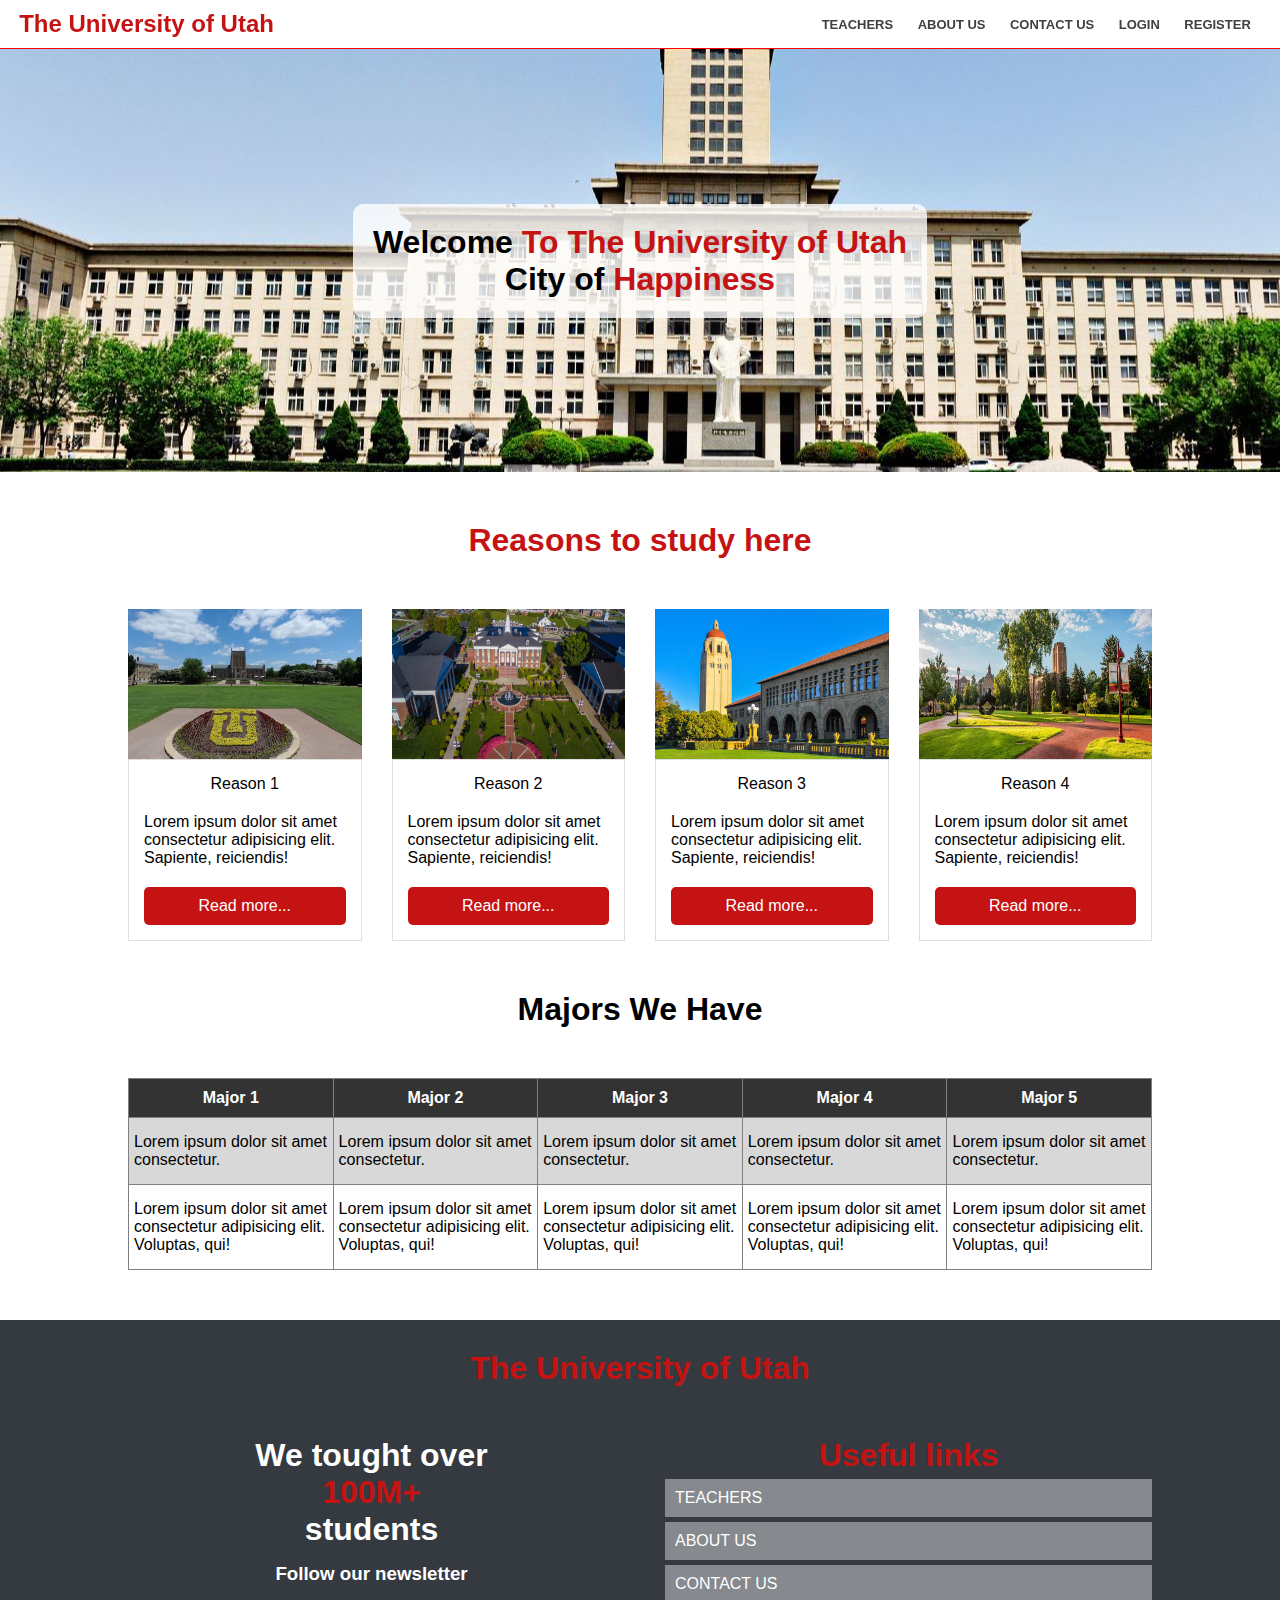
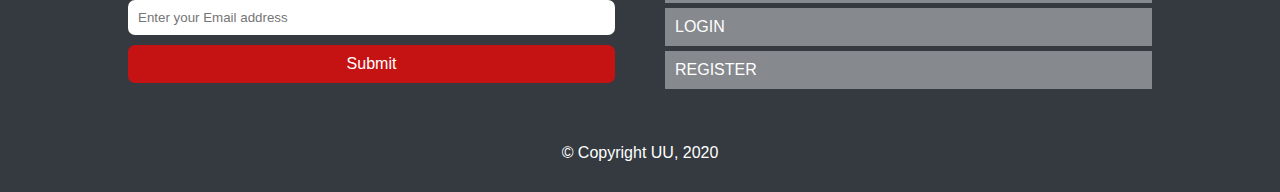
<file: index.html>
<!DOCTYPE html>
<html lang="en">
  <head>
    <meta charset="UTF-8" />
    <meta http-equiv="X-UA-Compatible" content="IE=edge" />
    <meta name="viewport" content="width=device-width, initial-scale=1.0" />
    <title>Document</title>
    <link rel="stylesheet" href="./assets/css/style.css" />
  </head>
  <body>
    <nav>
      <div class="nav_container">
        <div class="nav_inside">
          <a href="#" class="logo">
            <h2><span>The University of Utah</span></h2>
          </a>
          <ul class="nav_list">
            <li><a href="./teachers.html">TEACHERS</a></li>
            <li><a href="./about.html">ABOUT US</a></li>
            <li><a href="./contact.html">CONTACT US</a></li>
            <li><a href="./login.html">LOGIN</a></li>
            <li><a href="./register.html">REGISTER</a></li>
          </ul>
          <div class="burger_menu">
            <span class="line-1"></span>
            <span class="line-2"></span>
            <span class="line-3"></span>
          </div>
        </div>
        <ul class="nav_list_burger">
          <li><a href="./teachers.html">TEACHERS</a></li>
          <li><a href="./about.html">ABOUT US</a></li>
          <li><a href="./contact.html">CONTACT US</a></li>
          <li><a href="./login.html">LOGIN</a></li>
          <li><a href="./register.html">REGISTER</a></li>
        </ul>
      </div>
    </nav>
    <div class="showcase">
      <h1>
        Welcome <span> To The University of Utah <br /></span> City of
        <span>Happiness</span>
      </h1>
    </div>
    <div class="reasons">
      <div class="container">
        <h1 class="center my50">
          <span>Reasons to study here</span>
        </h1>
        <div class="reason_inside">
          <div class="card_1">
            <img src="./assets/img/card-1.jpg" alt="" />
            <div>
              <p class="reason_title center">Reason 1</p>
              <p class="card-text">
                Lorem ipsum dolor sit amet consectetur adipisicing elit.
                Sapiente, reiciendis!
              </p>
              <a href="#" class="button">Read more...</a>
            </div>
          </div>
          <div class="card_2">
            <img src="./assets/img/card-2.jpg" alt="" />
            <div>
              <p class="reason_title center">Reason 2</p>
              <p class="card-text">
                Lorem ipsum dolor sit amet consectetur adipisicing elit.
                Sapiente, reiciendis!
              </p>
              <a href="#" class="button">Read more...</a>
            </div>
          </div>
          <div class="card_3">
            <img src="./assets/img/card-3.jpg" alt="" />
            <div>
              <p class="reason_title center">Reason 3</p>
              <p class="card-text">
                Lorem ipsum dolor sit amet consectetur adipisicing elit.
                Sapiente, reiciendis!
              </p>
              <a href="#" class="button">Read more...</a>
            </div>
          </div>
          <div class="card_4">
            <img src="./assets/img/card-4.jpg" alt="" />
            <div>
              <p class="reason_title center">Reason 4</p>
              <p class="card-text">
                Lorem ipsum dolor sit amet consectetur adipisicing elit.
                Sapiente, reiciendis!
              </p>
              <a href="#" class="button">Read more...</a>
            </div>
          </div>
        </div>
      </div>
    </div>
    <div class="majors">
      <div class="container">
        <h1 class="title center">Majors We Have</h1>
        <table border="1px solid #000">
          <thead>
            <tr class="black">
              <th class="th-1">Major 1</th>
              <th class="th-2">Major 2</th>
              <th class="th-3">Major 3</th>
              <th class="th-4">Major 4</th>
              <th class="th-5">Major 5</th>
            </tr>
          </thead>
          <tbody>
            <tr class="bolder">
              <td class="th-1">Lorem ipsum dolor sit amet consectetur.</td>
              <td class="th-2">Lorem ipsum dolor sit amet consectetur.</td>
              <td class="th-3">Lorem ipsum dolor sit amet consectetur.</td>
              <td class="th-4">Lorem ipsum dolor sit amet consectetur.</td>
              <td class="th-5">Lorem ipsum dolor sit amet consectetur.</td>
            </tr>
            <tr>
              <td class="th-1">
                Lorem ipsum dolor sit amet consectetur adipisicing elit.
                Voluptas, qui!
              </td>
              <td class="th-2">
                Lorem ipsum dolor sit amet consectetur adipisicing elit.
                Voluptas, qui!
              </td>
              <td class="th-3">
                Lorem ipsum dolor sit amet consectetur adipisicing elit.
                Voluptas, qui!
              </td>
              <td class="th-4">
                Lorem ipsum dolor sit amet consectetur adipisicing elit.
                Voluptas, qui!
              </td>
              <td class="th-5">
                Lorem ipsum dolor sit amet consectetur adipisicing elit.
                Voluptas, qui!
              </td>
            </tr>
          </tbody>
        </table>
      </div>
    </div>
    <div class="about">
      <div class="container">
        <h1 class="title center"><span>The University of Utah</span></h1>
        <div class="about_inside">
          <div class="subscribe">
            <h1>
              We tought over <br />
              <span>100M+</span>
              <br />
              students
            </h1>
            <h3>Follow our newsletter</h3>
            <form action="#">
              <input type="text" placeholder="Enter your Email address" />
              <a href="#" class="center">Submit</a>
            </form>
          </div>
          <ul class="useful_links">
            <h1 class="center"><span>Useful links</span></h1>
            <li><a href="./teachers.html">TEACHERS</a></li>
            <li><a href="./about.html">ABOUT US</a></li>
            <li><a href="./contact.html">CONTACT US</a></li>
            <li><a href="./login.html">LOGIN</a></li>
            <li><a href="./register.html">REGISTER</a></li>
          </ul>
        </div>
        <p class="center">© Copyright UU, 2020</p>
      </div>
    </div>
    <script src="./assets/js/script.js"></script>
  </body>
</html>
</file>
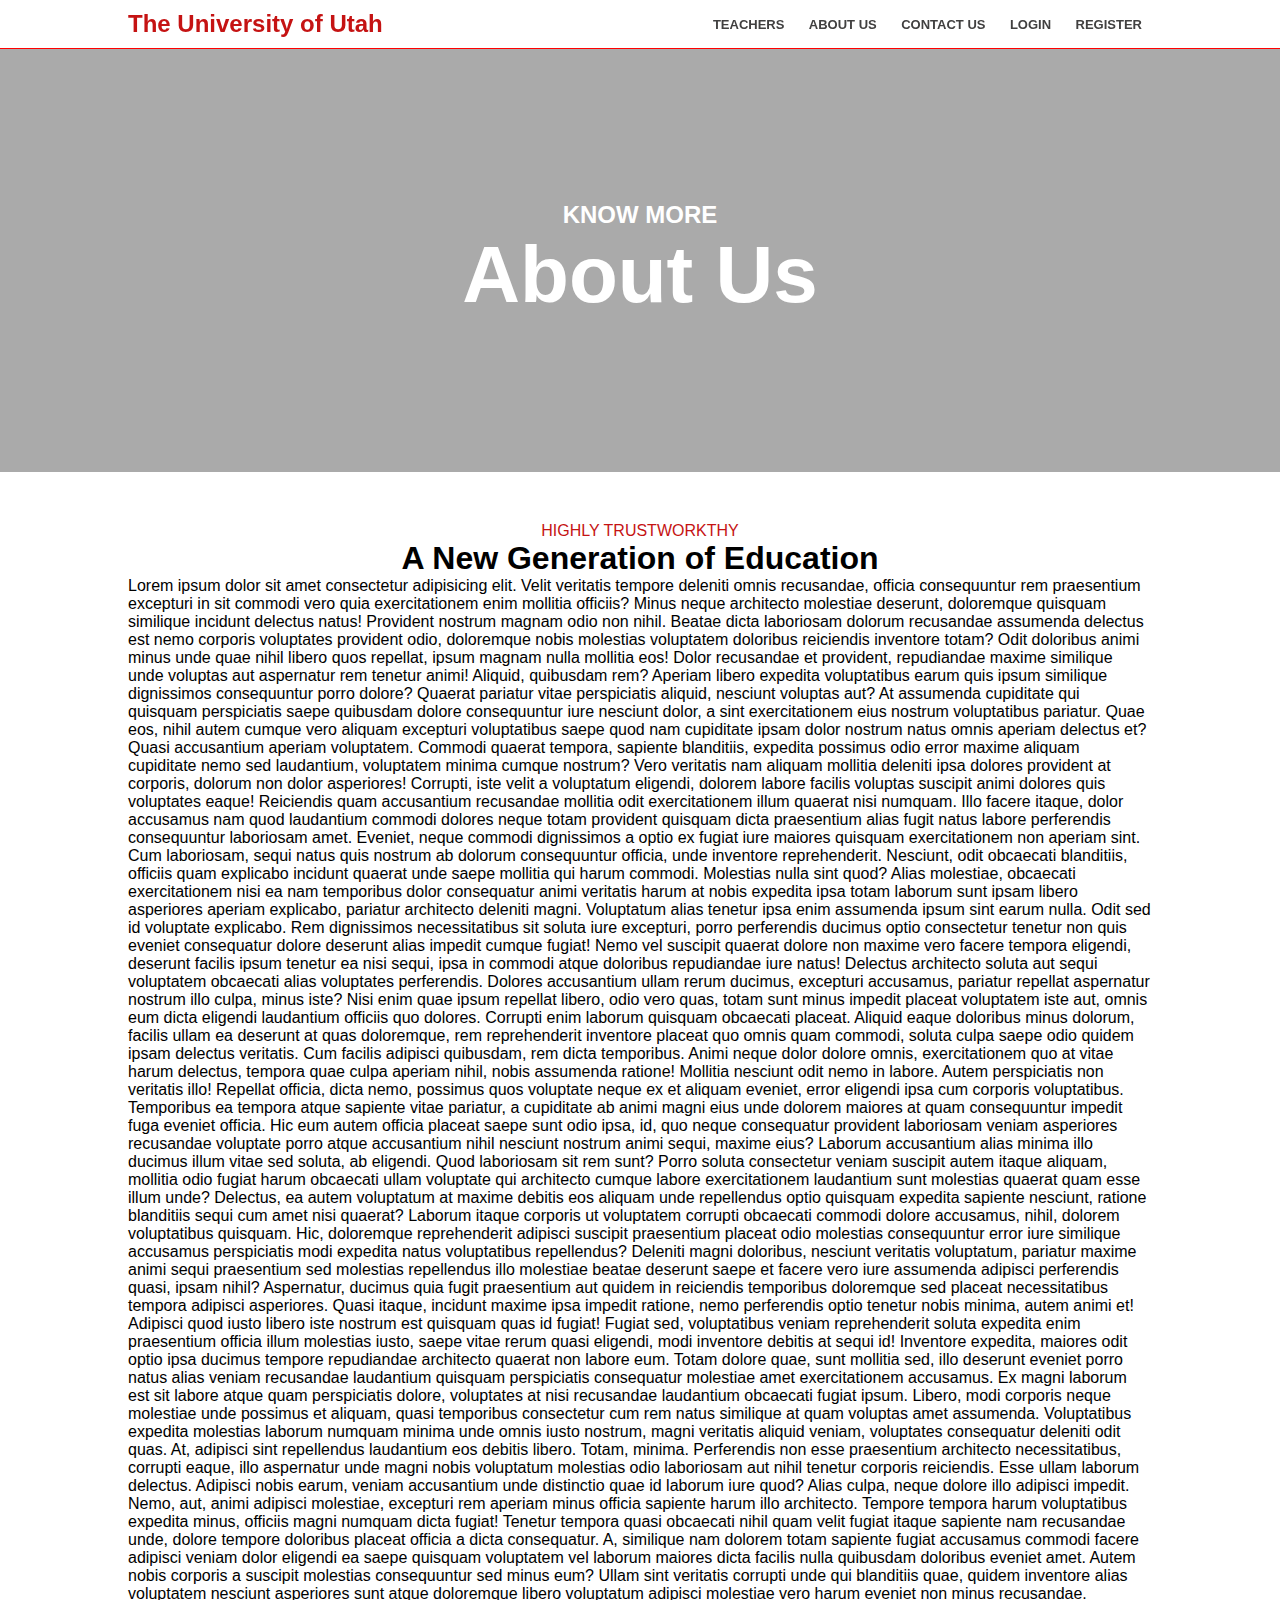
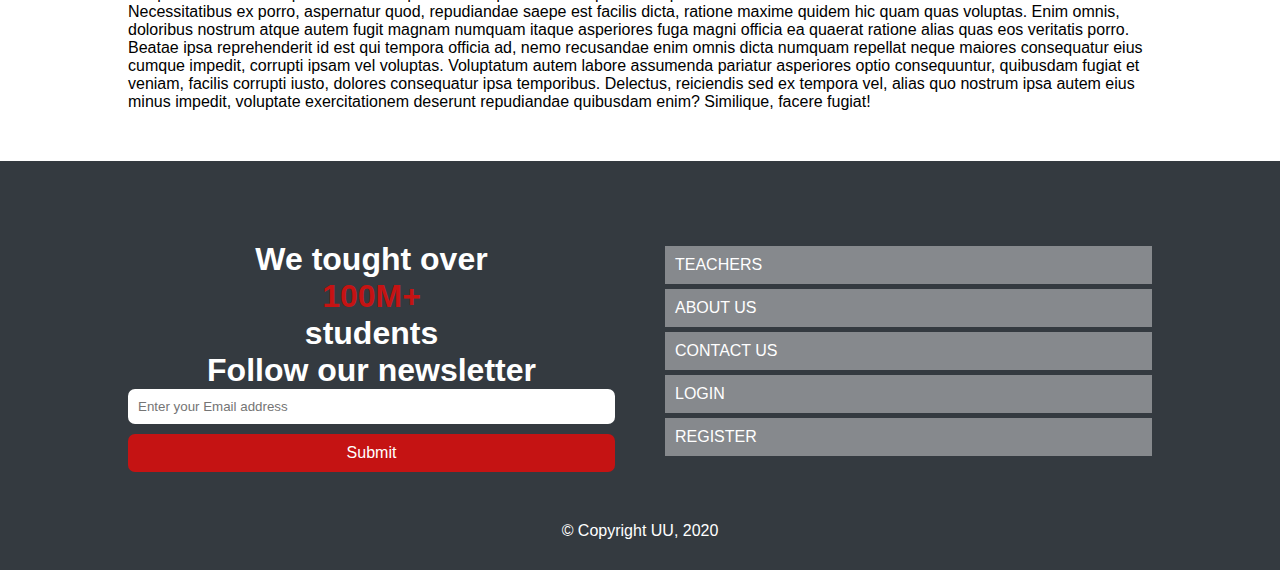
<file: about.html>
<!DOCTYPE html>
<html lang="en">
  <head>
    <meta charset="UTF-8" />
    <meta http-equiv="X-UA-Compatible" content="IE=edge" />
    <meta name="viewport" content="width=device-width, initial-scale=1.0" />
    <title>Document</title>
    <link rel="stylesheet" href="./assets/css/style.css" />
  </head>
  <body>
    <nav>
      <div class="container">
        <div class="nav_inside">
          <a href="./index.html" class="logo">
            <h2><span>The University of Utah</span></h2>
          </a>
          <ul class="nav_list">
            <li><a href="./teachers.html">TEACHERS</a></li>
            <li><a href="./about.html">ABOUT US</a></li>
            <li><a href="./contact.html">CONTACT US</a></li>
            <li><a href="./login.html">LOGIN</a></li>
            <li><a href="./register.html">REGISTER</a></li>
          </ul>
          <div class="burger_menu">
            <span class="line-1"></span>
            <span class="line-2"></span>
            <span class="line-3"></span>
          </div>
        </div>
        <ul class="nav_list_burger">
          <li><a href="./teachers.html">TEACHERS</a></li>
          <li><a href="./about.html">ABOUT US</a></li>
          <li><a href="./contact.html">CONTACT US</a></li>
          <li><a href="./login.html">LOGIN</a></li>
          <li><a href="./register.html">REGISTER</a></li>
        </ul>
      </div>
    </nav>
    <div class="about_showcase">
      <h2>KNOW MORE</h2>
      <h1>About Us</h1>
    </div>
    <div class="about_text">
      <div class="container">
        <div class="about_text_inside">
          <p class="center">
            <span>HIGHLY TRUSTWORKTHY</span>
          </p>
          <h1 class="center">A New Generation of Education</h1>
          <p>
            Lorem ipsum dolor sit amet consectetur adipisicing elit. Velit
            veritatis tempore deleniti omnis recusandae, officia consequuntur
            rem praesentium excepturi in sit commodi vero quia exercitationem
            enim mollitia officiis? Minus neque architecto molestiae deserunt,
            doloremque quisquam similique incidunt delectus natus! Provident
            nostrum magnam odio non nihil. Beatae dicta laboriosam dolorum
            recusandae assumenda delectus est nemo corporis voluptates provident
            odio, doloremque nobis molestias voluptatem doloribus reiciendis
            inventore totam? Odit doloribus animi minus unde quae nihil libero
            quos repellat, ipsum magnam nulla mollitia eos! Dolor recusandae et
            provident, repudiandae maxime similique unde voluptas aut aspernatur
            rem tenetur animi! Aliquid, quibusdam rem? Aperiam libero expedita
            voluptatibus earum quis ipsum similique dignissimos consequuntur
            porro dolore? Quaerat pariatur vitae perspiciatis aliquid, nesciunt
            voluptas aut? At assumenda cupiditate qui quisquam perspiciatis
            saepe quibusdam dolore consequuntur iure nesciunt dolor, a sint
            exercitationem eius nostrum voluptatibus pariatur. Quae eos, nihil
            autem cumque vero aliquam excepturi voluptatibus saepe quod nam
            cupiditate ipsam dolor nostrum natus omnis aperiam delectus et?
            Quasi accusantium aperiam voluptatem. Commodi quaerat tempora,
            sapiente blanditiis, expedita possimus odio error maxime aliquam
            cupiditate nemo sed laudantium, voluptatem minima cumque nostrum?
            Vero veritatis nam aliquam mollitia deleniti ipsa dolores provident
            at corporis, dolorum non dolor asperiores! Corrupti, iste velit a
            voluptatum eligendi, dolorem labore facilis voluptas suscipit animi
            dolores quis voluptates eaque! Reiciendis quam accusantium
            recusandae mollitia odit exercitationem illum quaerat nisi numquam.
            Illo facere itaque, dolor accusamus nam quod laudantium commodi
            dolores neque totam provident quisquam dicta praesentium alias fugit
            natus labore perferendis consequuntur laboriosam amet. Eveniet,
            neque commodi dignissimos a optio ex fugiat iure maiores quisquam
            exercitationem non aperiam sint. Cum laboriosam, sequi natus quis
            nostrum ab dolorum consequuntur officia, unde inventore
            reprehenderit. Nesciunt, odit obcaecati blanditiis, officiis quam
            explicabo incidunt quaerat unde saepe mollitia qui harum commodi.
            Molestias nulla sint quod? Alias molestiae, obcaecati exercitationem
            nisi ea nam temporibus dolor consequatur animi veritatis harum at
            nobis expedita ipsa totam laborum sunt ipsam libero asperiores
            aperiam explicabo, pariatur architecto deleniti magni. Voluptatum
            alias tenetur ipsa enim assumenda ipsum sint earum nulla. Odit sed
            id voluptate explicabo. Rem dignissimos necessitatibus sit soluta
            iure excepturi, porro perferendis ducimus optio consectetur tenetur
            non quis eveniet consequatur dolore deserunt alias impedit cumque
            fugiat! Nemo vel suscipit quaerat dolore non maxime vero facere
            tempora eligendi, deserunt facilis ipsum tenetur ea nisi sequi, ipsa
            in commodi atque doloribus repudiandae iure natus! Delectus
            architecto soluta aut sequi voluptatem obcaecati alias voluptates
            perferendis. Dolores accusantium ullam rerum ducimus, excepturi
            accusamus, pariatur repellat aspernatur nostrum illo culpa, minus
            iste? Nisi enim quae ipsum repellat libero, odio vero quas, totam
            sunt minus impedit placeat voluptatem iste aut, omnis eum dicta
            eligendi laudantium officiis quo dolores. Corrupti enim laborum
            quisquam obcaecati placeat. Aliquid eaque doloribus minus dolorum,
            facilis ullam ea deserunt at quas doloremque, rem reprehenderit
            inventore placeat quo omnis quam commodi, soluta culpa saepe odio
            quidem ipsam delectus veritatis. Cum facilis adipisci quibusdam, rem
            dicta temporibus. Animi neque dolor dolore omnis, exercitationem quo
            at vitae harum delectus, tempora quae culpa aperiam nihil, nobis
            assumenda ratione! Mollitia nesciunt odit nemo in labore. Autem
            perspiciatis non veritatis illo! Repellat officia, dicta nemo,
            possimus quos voluptate neque ex et aliquam eveniet, error eligendi
            ipsa cum corporis voluptatibus. Temporibus ea tempora atque sapiente
            vitae pariatur, a cupiditate ab animi magni eius unde dolorem
            maiores at quam consequuntur impedit fuga eveniet officia. Hic eum
            autem officia placeat saepe sunt odio ipsa, id, quo neque
            consequatur provident laboriosam veniam asperiores recusandae
            voluptate porro atque accusantium nihil nesciunt nostrum animi
            sequi, maxime eius? Laborum accusantium alias minima illo ducimus
            illum vitae sed soluta, ab eligendi. Quod laboriosam sit rem sunt?
            Porro soluta consectetur veniam suscipit autem itaque aliquam,
            mollitia odio fugiat harum obcaecati ullam voluptate qui architecto
            cumque labore exercitationem laudantium sunt molestias quaerat quam
            esse illum unde? Delectus, ea autem voluptatum at maxime debitis eos
            aliquam unde repellendus optio quisquam expedita sapiente nesciunt,
            ratione blanditiis sequi cum amet nisi quaerat? Laborum itaque
            corporis ut voluptatem corrupti obcaecati commodi dolore accusamus,
            nihil, dolorem voluptatibus quisquam. Hic, doloremque reprehenderit
            adipisci suscipit praesentium placeat odio molestias consequuntur
            error iure similique accusamus perspiciatis modi expedita natus
            voluptatibus repellendus? Deleniti magni doloribus, nesciunt
            veritatis voluptatum, pariatur maxime animi sequi praesentium sed
            molestias repellendus illo molestiae beatae deserunt saepe et facere
            vero iure assumenda adipisci perferendis quasi, ipsam nihil?
            Aspernatur, ducimus quia fugit praesentium aut quidem in reiciendis
            temporibus doloremque sed placeat necessitatibus tempora adipisci
            asperiores. Quasi itaque, incidunt maxime ipsa impedit ratione, nemo
            perferendis optio tenetur nobis minima, autem animi et! Adipisci
            quod iusto libero iste nostrum est quisquam quas id fugiat! Fugiat
            sed, voluptatibus veniam reprehenderit soluta expedita enim
            praesentium officia illum molestias iusto, saepe vitae rerum quasi
            eligendi, modi inventore debitis at sequi id! Inventore expedita,
            maiores odit optio ipsa ducimus tempore repudiandae architecto
            quaerat non labore eum. Totam dolore quae, sunt mollitia sed, illo
            deserunt eveniet porro natus alias veniam recusandae laudantium
            quisquam perspiciatis consequatur molestiae amet exercitationem
            accusamus. Ex magni laborum est sit labore atque quam perspiciatis
            dolore, voluptates at nisi recusandae laudantium obcaecati fugiat
            ipsum. Libero, modi corporis neque molestiae unde possimus et
            aliquam, quasi temporibus consectetur cum rem natus similique at
            quam voluptas amet assumenda. Voluptatibus expedita molestias
            laborum numquam minima unde omnis iusto nostrum, magni veritatis
            aliquid veniam, voluptates consequatur deleniti odit quas. At,
            adipisci sint repellendus laudantium eos debitis libero. Totam,
            minima. Perferendis non esse praesentium architecto necessitatibus,
            corrupti eaque, illo aspernatur unde magni nobis voluptatum
            molestias odio laboriosam aut nihil tenetur corporis reiciendis.
            Esse ullam laborum delectus. Adipisci nobis earum, veniam
            accusantium unde distinctio quae id laborum iure quod? Alias culpa,
            neque dolore illo adipisci impedit. Nemo, aut, animi adipisci
            molestiae, excepturi rem aperiam minus officia sapiente harum illo
            architecto. Tempore tempora harum voluptatibus expedita minus,
            officiis magni numquam dicta fugiat! Tenetur tempora quasi obcaecati
            nihil quam velit fugiat itaque sapiente nam recusandae unde, dolore
            tempore doloribus placeat officia a dicta consequatur. A, similique
            nam dolorem totam sapiente fugiat accusamus commodi facere adipisci
            veniam dolor eligendi ea saepe quisquam voluptatem vel laborum
            maiores dicta facilis nulla quibusdam doloribus eveniet amet. Autem
            nobis corporis a suscipit molestias consequuntur sed minus eum?
            Ullam sint veritatis corrupti unde qui blanditiis quae, quidem
            inventore alias voluptatem nesciunt asperiores sunt atque doloremque
            libero voluptatum adipisci molestiae vero harum eveniet non minus
            recusandae. Necessitatibus ex porro, aspernatur quod, repudiandae
            saepe est facilis dicta, ratione maxime quidem hic quam quas
            voluptas. Enim omnis, doloribus nostrum atque autem fugit magnam
            numquam itaque asperiores fuga magni officia ea quaerat ratione
            alias quas eos veritatis porro. Beatae ipsa reprehenderit id est qui
            tempora officia ad, nemo recusandae enim omnis dicta numquam
            repellat neque maiores consequatur eius cumque impedit, corrupti
            ipsam vel voluptas. Voluptatum autem labore assumenda pariatur
            asperiores optio consequuntur, quibusdam fugiat et veniam, facilis
            corrupti iusto, dolores consequatur ipsa temporibus. Delectus,
            reiciendis sed ex tempora vel, alias quo nostrum ipsa autem eius
            minus impedit, voluptate exercitationem deserunt repudiandae
            quibusdam enim? Similique, facere fugiat!
          </p>
        </div>
      </div>
    </div>
    <div class="about">
      <div class="container">
        <h1 class="title center"></h1>
        <div class="about_inside">
          <div class="subscribe">
            <h1>
              We tought over <br />
              <span>100M+</span>
              <br />
              students
            </h1>
            <h1>Follow our newsletter</h1>
            <form action="#">
              <input type="text" placeholder="Enter your Email address" />
              <a href="#" class="center">Submit</a>
            </form>
          </div>
          <ul class="useful_links">
            <li><a href="./teachers.html">TEACHERS</a></li>
            <li><a href="./about.html">ABOUT US</a></li>
            <li><a href="./contact.html">CONTACT US</a></li>
            <li><a href="./login.html">LOGIN</a></li>
            <li><a href="./register.html">REGISTER</a></li>
          </ul>
        </div>
        <p class="center">© Copyright UU, 2020</p>
      </div>
    </div>
    <script src="./assets/js/script.js"></script>

  </body>
</html>
</file>
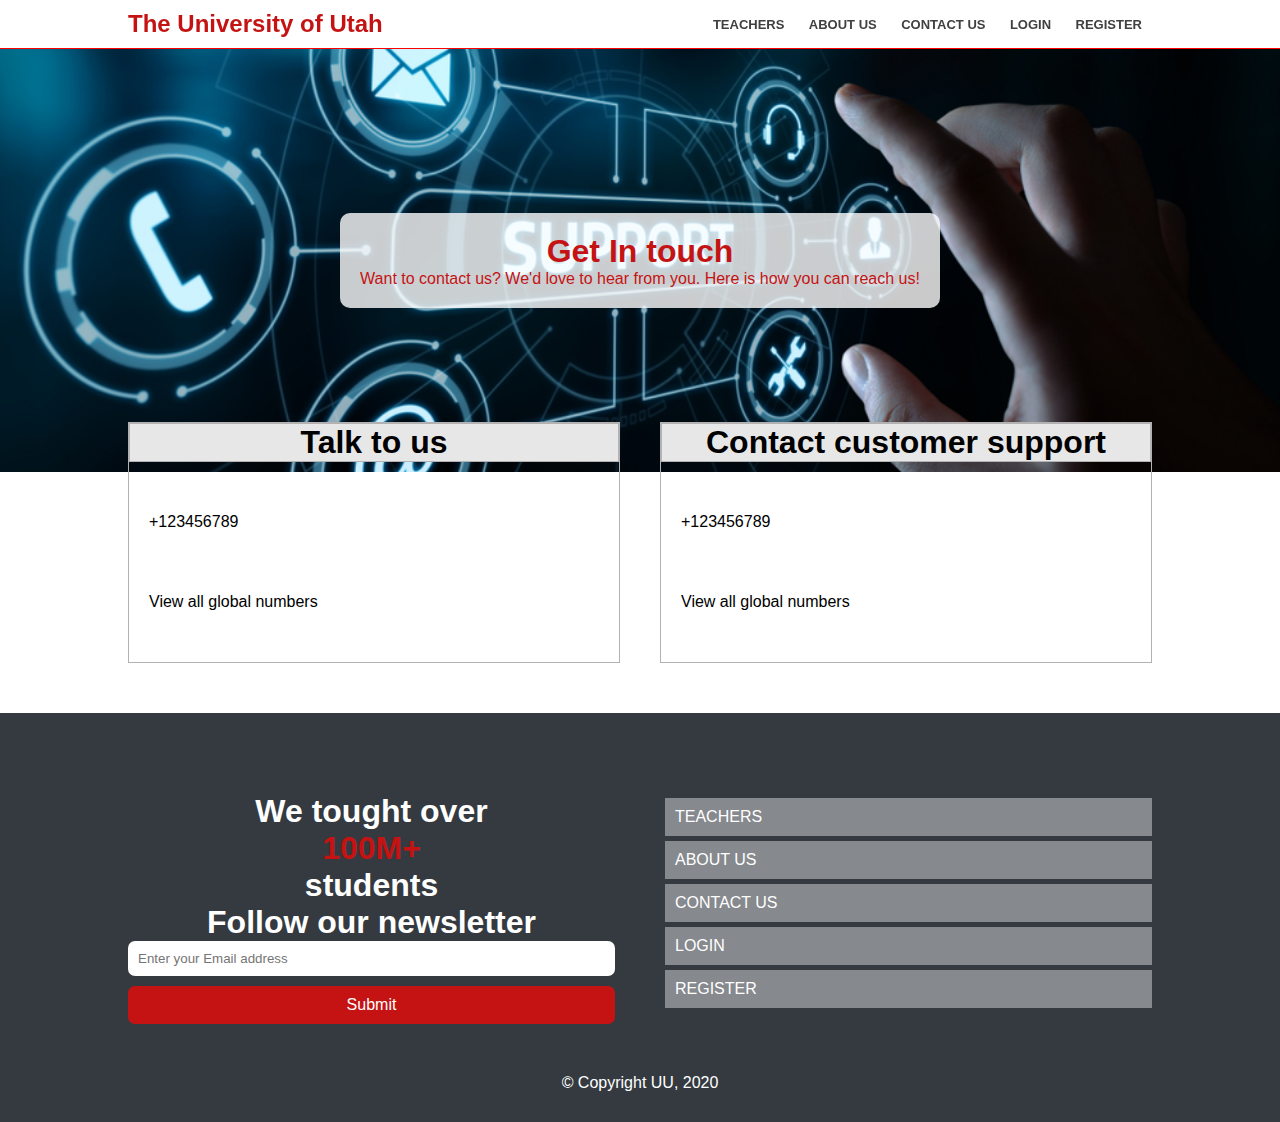
<file: contact.html>
<!DOCTYPE html>
<html lang="en">
  <head>
    <meta charset="UTF-8" />
    <meta http-equiv="X-UA-Compatible" content="IE=edge" />
    <meta name="viewport" content="width=device-width, initial-scale=1.0" />
    <title>Document</title>
    <link
      rel="stylesheet"
      href="https://cdnjs.cloudflare.com/ajax/libs/font-awesome/5.15.3/css/all.min.css"
      integrity="sha512-iBBXm8fW90+nuLcSKlbmrPcLa0OT92xO1BIsZ+ywDWZCvqsWgccV3gFoRBv0z+8dLJgyAHIhR35VZc2oM/gI1w=="
      crossorigin="anonymous"
      referrerpolicy="no-referrer"
    />
    <link rel="stylesheet" href="./assets/css/style.css" />
  </head>
  <body>
    <nav>
      <div class="container">
        <div class="nav_inside">
          <a href="./index.html" class="logo">
            <h2><span>The University of Utah</span></h2>
          </a>
          <ul class="nav_list">
            <li><a href="./teachers.html">TEACHERS</a></li>
            <li><a href="./about.html">ABOUT US</a></li>
            <li><a href="./contact.html">CONTACT US</a></li>
            <li><a href="./login.html">LOGIN</a></li>
            <li><a href="./register.html">REGISTER</a></li>
          </ul>
          <div class="burger_menu">
            <span class="line-1"></span>
            <span class="line-2"></span>
            <span class="line-3"></span>
          </div>
        </div>
        <ul class="nav_list_burger">
          <li><a href="./teachers.html">TEACHERS</a></li>
          <li><a href="./about.html">ABOUT US</a></li>
          <li><a href="./contact.html">CONTACT US</a></li>
          <li><a href="./login.html">LOGIN</a></li>
          <li><a href="./register.html">REGISTER</a></li>
        </ul>
      </div>
    </nav>
    <div class="contact_showcase">
      <div>
        <h1>
          <span>Get In touch</span>
        </h1>
        <p>
          <span
            >Want to contact us? We'd love to hear from you. Here is how you can
            reach us!</span
          >
        </p>
      </div>
    </div>
    <div class="contact_cards">
      <div class="contact_container">
        <div class="cards_inside">
          <div class="card">
            <div class="card_header">
              <div class="center"><i class="fas fa-phone center"></i></div>
              <h1 class="center">Talk to us</h1>
            </div>
            <div class="card_body">
              <a href="tel:+123456789">+123456789</a>
              <p>View all global numbers</p>
            </div>
          </div>
          <div class="card">
            <div class="card_header">
              <div class="center">
                <i class="fab fa-facebook-messenger"></i>
              </div>
              <h1 class="center">Contact customer support</h1>
            </div>
            <div class="card_body">
              <a href="tel:+123456789">+123456789</a>
              <p>View all global numbers</p>
            </div>
          </div>
        </div>
      </div>
    </div>
    <div class="about">
      <div class="container">
        <h1 class="title center"></h1>
        <div class="about_inside">
          <div class="subscribe">
            <h1>
              We tought over <br />
              <span>100M+</span>
              <br />
              students
            </h1>
            <h1>Follow our newsletter</h1>
            <form action="#">
              <input type="text" placeholder="Enter your Email address" />
              <a href="#" class="center">Submit</a>
            </form>
          </div>
          <ul class="useful_links">
            <li><a href="./teachers.html">TEACHERS</a></li>
            <li><a href="./about.html">ABOUT US</a></li>
            <li><a href="./contact.html">CONTACT US</a></li>
            <li><a href="./login.html">LOGIN</a></li>
            <li><a href="./register.html">REGISTER</a></li>
          </ul>
        </div>
        <p class="center">© Copyright UU, 2020</p>
      </div>
    </div>
    <script src="./assets/js/script.js"></script>

  </body>
</html>
</file>
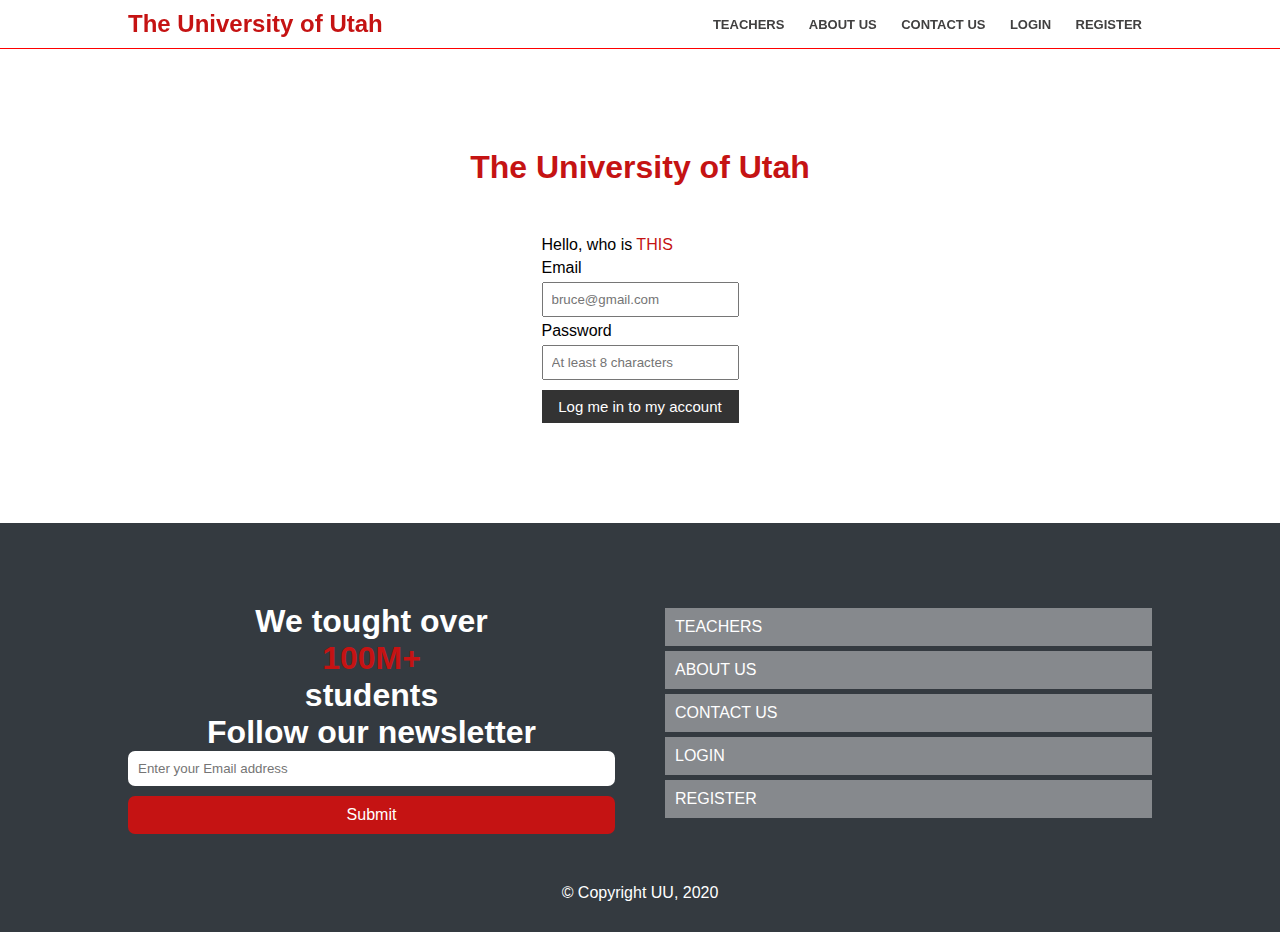
<file: login.html>
<!DOCTYPE html>
<html lang="en">
  <head>
    <meta charset="UTF-8" />
    <meta http-equiv="X-UA-Compatible" content="IE=edge" />
    <meta name="viewport" content="width=device-width, initial-scale=1.0" />
    <title>Document</title>
    <link rel="stylesheet" href="./assets/css/style.css" />
  </head>
  <body>
    <nav>
      <div class="container">
        <div class="nav_inside">
          <a href="./index.html" class="logo">
            <h2><span>The University of Utah</span></h2>
          </a>
          <ul class="nav_list">
            <li><a href="./teachers.html">TEACHERS</a></li>
            <li><a href="./about.html">ABOUT US</a></li>
            <li><a href="./contact.html">CONTACT US</a></li>
            <li><a href="./login.html">LOGIN</a></li>
            <li><a href="./register.html">REGISTER</a></li>
          </ul>
          <div class="burger_menu">
            <span class="line-1"></span>
            <span class="line-2"></span>
            <span class="line-3"></span>
          </div>
        </div>
        <ul class="nav_list_burger">
          <li><a href="./teachers.html">TEACHERS</a></li>
          <li><a href="./about.html">ABOUT US</a></li>
          <li><a href="./contact.html">CONTACT US</a></li>
          <li><a href="./login.html">LOGIN</a></li>
          <li><a href="./register.html">REGISTER</a></li>
        </ul>
      </div>
    </nav>
    <div class="login_showcase">
      <h1 class="center"><span>The University of Utah</span></h1>
      <div class="form_wrapper">
        <form action="#">
          <p>Hello, who is <span>THIS</span></p>
          <label for="email"> Email </label>
          <input type="text" id="email" placeholder="bruce@gmail.com" />
          <label for="Password"> Password </label>
          <input
            type="text"
            id="Password"
            placeholder="At least 8 characters"
          />
          <input type="submit" value="Log me in to my account" />
        </form>
      </div>
    </div>
    <div class="about">
      <div class="container">
        <h1 class="title center"></h1>
        <div class="about_inside">
          <div class="subscribe">
            <h1>
              We tought over <br />
              <span>100M+</span>
              <br />
              students
            </h1>
            <h1>Follow our newsletter</h1>
            <form action="#">
              <input type="text" placeholder="Enter your Email address" />
              <a href="#" class="center">Submit</a>
            </form>
          </div>
          <ul class="useful_links">
            <li><a href="./teachers.html">TEACHERS</a></li>
            <li><a href="./about.html">ABOUT US</a></li>
            <li><a href="./contact.html">CONTACT US</a></li>
            <li><a href="./login.html">LOGIN</a></li>
            <li><a href="./register.html">REGISTER</a></li>
          </ul>
        </div>
        <p class="center">© Copyright UU, 2020</p>
      </div>
    </div>
    <script src="./assets/js/script.js"></script>

  </body>
</html>
</file>
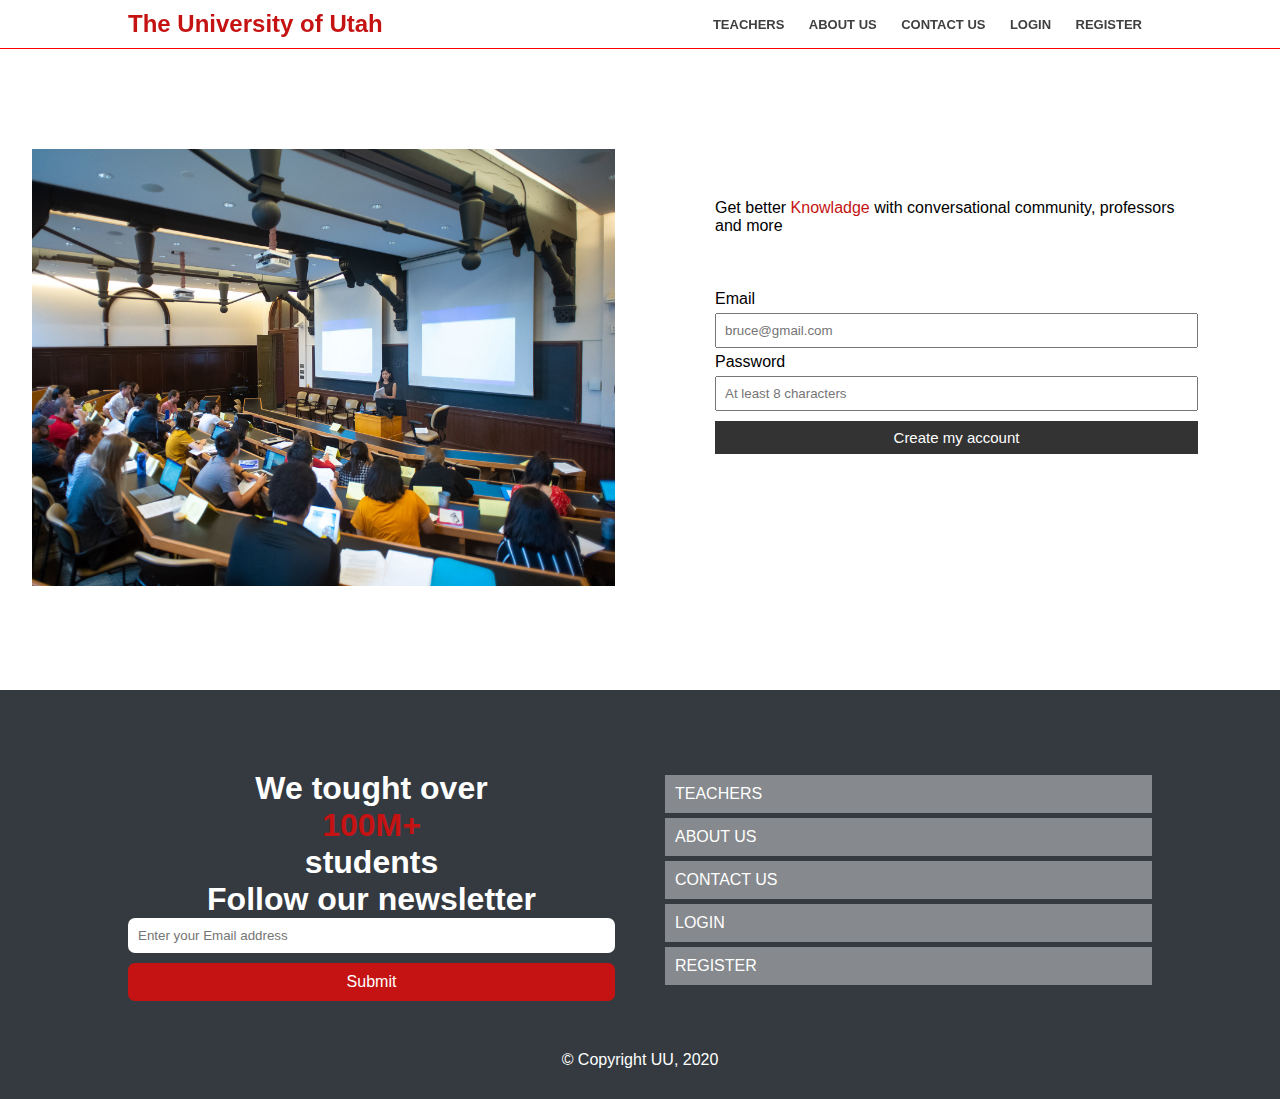
<file: register.html>
<!DOCTYPE html>
<html lang="en">
  <head>
    <meta charset="UTF-8" />
    <meta http-equiv="X-UA-Compatible" content="IE=edge" />
    <meta name="viewport" content="width=device-width, initial-scale=1.0" />
    <title>Document</title>
    <link rel="stylesheet" href="./assets/css/style.css" />
  </head>
  <body>
    <nav>
      <div class="container">
        <div class="nav_inside">
          <a href="./index.html" class="logo">
            <h2><span>The University of Utah</span></h2>
          </a>
          <ul class="nav_list">
            <li><a href="./teachers.html">TEACHERS</a></li>
            <li><a href="./about.html">ABOUT US</a></li>
            <li><a href="./contact.html">CONTACT US</a></li>
            <li><a href="./login.html">LOGIN</a></li>
            <li><a href="./register.html">REGISTER</a></li>
          </ul>
          <div class="burger_menu">
            <span class="line-1"></span>
            <span class="line-2"></span>
            <span class="line-3"></span>
          </div>
        </div>
        <ul class="nav_list_burger">
          <li><a href="./teachers.html">TEACHERS</a></li>
          <li><a href="./about.html">ABOUT US</a></li>
          <li><a href="./contact.html">CONTACT US</a></li>
          <li><a href="./login.html">LOGIN</a></li>
          <li><a href="./register.html">REGISTER</a></li>
        </ul>
      </div>
    </nav>
    <div class="register_showcase">
      <div class="register_container">
        <div class="showcase_wrapper">
          <div class="left_side">
            <img src="./assets/img/register_img.jpg" alt="" />
          </div>
          <div class="right_side">
            <p>
              Get better <span>Knowladge</span> with conversational community,
              professors and more
            </p>
            <form action="#">
              <label for="email"> Email </label>
              <input type="text" id="email" placeholder="bruce@gmail.com" />
              <label for="Password"> Password </label>
              <input
                type="text"
                id="Password"
                placeholder="At least 8 characters"
              />
              <input type="submit" value="Create my account" />
            </form>
          </div>
        </div>
      </div>
    </div>
    <div class="about">
      <div class="container">
        <h1 class="title center"></h1>
        <div class="about_inside">
          <div class="subscribe">
            <h1>
              We tought over <br />
              <span>100M+</span>
              <br />
              students
            </h1>
            <h1>Follow our newsletter</h1>
            <form action="#">
              <input type="text" placeholder="Enter your Email address" />
              <a href="#" class="center">Submit</a>
            </form>
          </div>
          <ul class="useful_links">
            <li><a href="./teachers.html">TEACHERS</a></li>
            <li><a href="./about.html">ABOUT US</a></li>
            <li><a href="./contact.html">CONTACT US</a></li>
            <li><a href="./login.html">LOGIN</a></li>
            <li><a href="./register.html">REGISTER</a></li>
          </ul>
        </div>
        <p class="center">© Copyright UU, 2020</p>
      </div>
    </div>
    <script src="./assets/js/script.js"></script>

  </body>
</html>
</file>
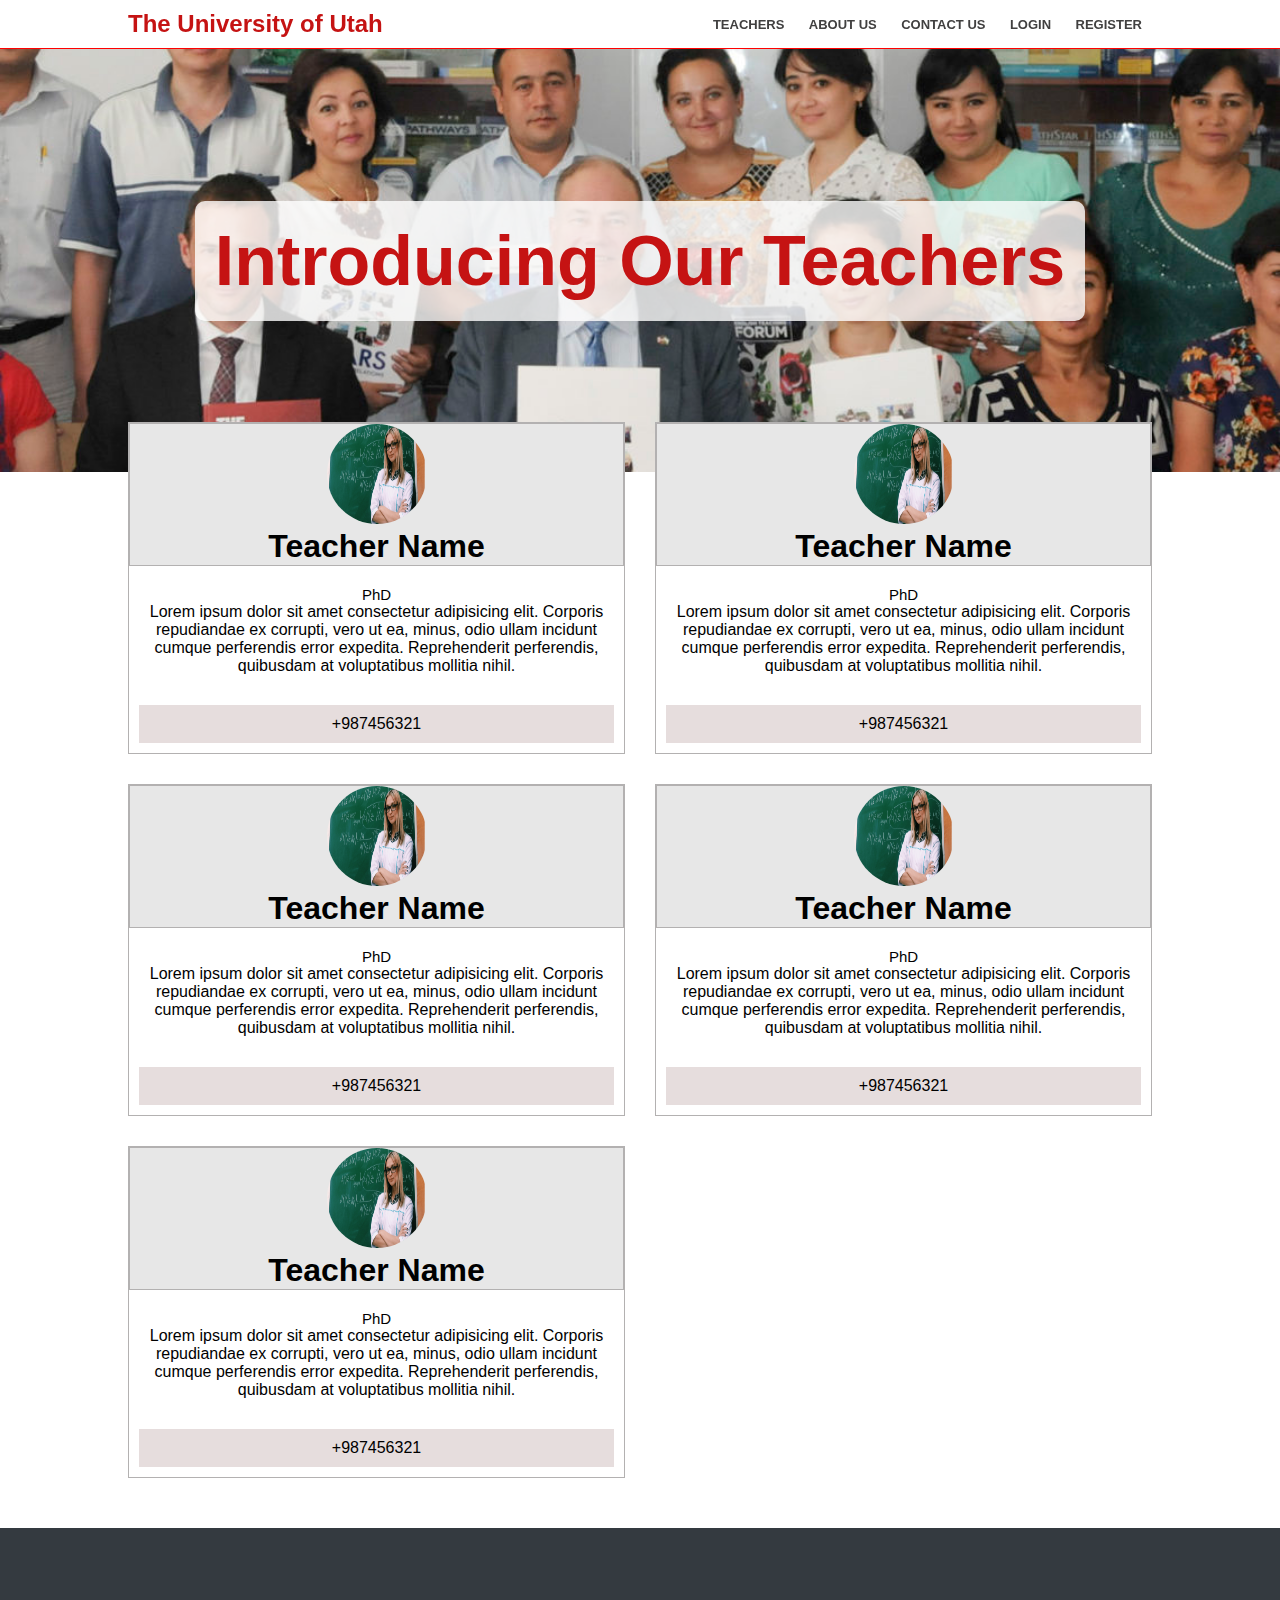
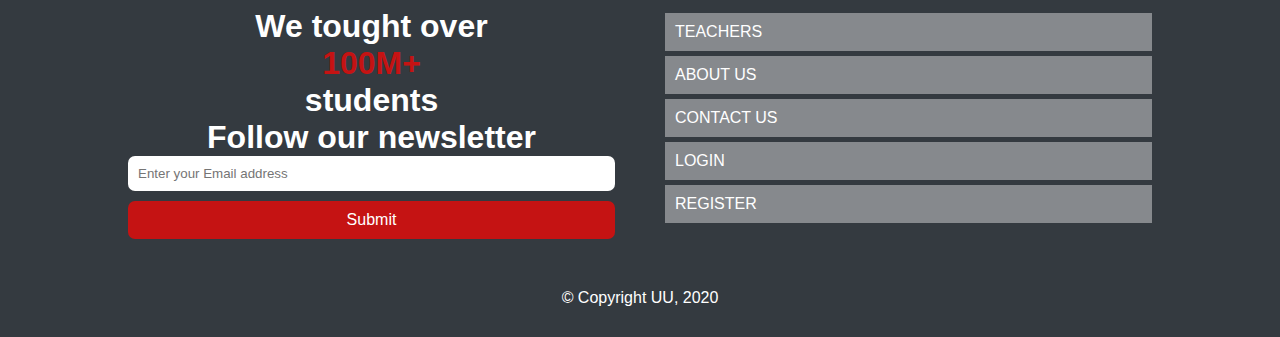
<file: teachers.html>
<!DOCTYPE html>
<html lang="en">
  <head>
    <meta charset="UTF-8" />
    <meta http-equiv="X-UA-Compatible" content="IE=edge" />
    <meta name="viewport" content="width=device-width, initial-scale=1.0" />
    <title>Document</title>
    <link rel="stylesheet" href="./assets/css/style.css" />
  </head>
  <body>
    <nav>
      <div class="container">
        <div class="nav_inside">
          <a href="./index.html" class="logo">
            <h2><span>The University of Utah</span></h2>
          </a>
          <ul class="nav_list">
            <li><a href="./teachers.html">TEACHERS</a></li>
            <li><a href="./about.html">ABOUT US</a></li>
            <li><a href="./contact.html">CONTACT US</a></li>
            <li><a href="./login.html">LOGIN</a></li>
            <li><a href="./register.html">REGISTER</a></li>
          </ul>
          <div class="burger_menu">
            <span class="line-1"></span>
            <span class="line-2"></span>
            <span class="line-3"></span>
          </div>
        </div>
        <ul class="nav_list_burger">
          <li><a href="./teachers.html">TEACHERS</a></li>
          <li><a href="./about.html">ABOUT US</a></li>
          <li><a href="./contact.html">CONTACT US</a></li>
          <li><a href="./login.html">LOGIN</a></li>
          <li><a href="./register.html">REGISTER</a></li>
        </ul>
      </div>
    </nav>
    <div class="teachers_showcase">
      <h1><span>Introducing Our Teachers</span></h1>
    </div>
    <div class="teacher_cards">
      <div class="teacher_container">
        <div class="teachers_cards_inside">
          <div class="card">
            <div class="card_inside">
              <div class="card_header">
                <img src="./assets/img/teacher_cards.png" alt="" />
                <h1 class="center">Teacher Name</h1>
              </div>
              <div class="card_body">
                <h1 class="center">PhD</h1>
                <p>
                  Lorem ipsum dolor sit amet consectetur adipisicing elit.
                  Corporis repudiandae ex corrupti, vero ut ea, minus, odio
                  ullam incidunt cumque perferendis error expedita.
                  Reprehenderit perferendis, quibusdam at voluptatibus mollitia
                  nihil.
                </p>
              </div>
              <div class="number">
                <a href="tel:+987456321">+987456321</a>
              </div>
            </div>
          </div>
          <div class="card">
            <div class="card_inside">
              <div class="card_header">
                <img src="./assets/img/teacher_cards.png" alt="" />
                <h1 class="center">Teacher Name</h1>
              </div>
              <div class="card_body">
                <h1 class="center">PhD</h1>
                <p>
                  Lorem ipsum dolor sit amet consectetur adipisicing elit.
                  Corporis repudiandae ex corrupti, vero ut ea, minus, odio
                  ullam incidunt cumque perferendis error expedita.
                  Reprehenderit perferendis, quibusdam at voluptatibus mollitia
                  nihil.
                </p>
              </div>
              <div class="number">
                <a href="tel:+987456321">+987456321</a>
              </div>
            </div>
          </div>
          <div class="card">
            <div class="card_inside">
              <div class="card_header">
                <img src="./assets/img/teacher_cards.png" alt="" />
                <h1 class="center">Teacher Name</h1>
              </div>
              <div class="card_body">
                <h1 class="center">PhD</h1>
                <p>
                  Lorem ipsum dolor sit amet consectetur adipisicing elit.
                  Corporis repudiandae ex corrupti, vero ut ea, minus, odio
                  ullam incidunt cumque perferendis error expedita.
                  Reprehenderit perferendis, quibusdam at voluptatibus mollitia
                  nihil.
                </p>
              </div>
              <div class="number">
                <a href="tel:+987456321">+987456321</a>
              </div>
            </div>
          </div>
          <div class="card">
            <div class="card_inside">
              <div class="card_header">
                <img src="./assets/img/teacher_cards.png" alt="" />
                <h1 class="center">Teacher Name</h1>
              </div>
              <div class="card_body">
                <h1 class="center">PhD</h1>
                <p>
                  Lorem ipsum dolor sit amet consectetur adipisicing elit.
                  Corporis repudiandae ex corrupti, vero ut ea, minus, odio
                  ullam incidunt cumque perferendis error expedita.
                  Reprehenderit perferendis, quibusdam at voluptatibus mollitia
                  nihil.
                </p>
              </div>
              <div class="number">
                <a href="tel:+987456321">+987456321</a>
              </div>
            </div>
          </div>
          <div class="card">
            <div class="card_inside">
              <div class="card_header">
                <img src="./assets/img/teacher_cards.png" alt="" />
                <h1 class="center">Teacher Name</h1>
              </div>
              <div class="card_body">
                <h1 class="center">PhD</h1>
                <p>
                  Lorem ipsum dolor sit amet consectetur adipisicing elit.
                  Corporis repudiandae ex corrupti, vero ut ea, minus, odio
                  ullam incidunt cumque perferendis error expedita.
                  Reprehenderit perferendis, quibusdam at voluptatibus mollitia
                  nihil.
                </p>
              </div>
              <div class="number">
                <a href="tel:+987456321">+987456321</a>
              </div>
            </div>
          </div>
        </div>
      </div>
    </div>
    <div class="about">
      <div class="container">
        <h1 class="title center"></h1>
        <div class="about_inside">
          <div class="subscribe">
            <h1>
              We tought over <br />
              <span>100M+</span>
              <br />
              students
            </h1>
            <h1>Follow our newsletter</h1>
            <form action="#">
              <input type="text" placeholder="Enter your Email address" />
              <a href="#" class="center">Submit</a>
            </form>
          </div>
          <ul class="useful_links">
            <li><a href="./teachers.html">TEACHERS</a></li>
            <li><a href="./about.html">ABOUT US</a></li>
            <li><a href="./contact.html">CONTACT US</a></li>
            <li><a href="./login.html">LOGIN</a></li>
            <li><a href="./register.html">REGISTER</a></li>
          </ul>
        </div>
        <p class="center">© Copyright UU, 2020</p>
      </div>
    </div>
    <script src="./assets/js/script.js"></script>
  </body>
</html>
</file>
<file: assets/css/style.css>
* {
  margin: 0;
  padding: 0;
  box-sizing: border-box;
}

img {
  max-width: 100%;
  max-height: 100%;
}

a {
  color: inherit;
  text-decoration: none;
}

ul li {
  list-style: none;
}

body {
  font-family: sans-serif;
}

.container {
  width: 80%;
  margin: 0 auto;
}

.nav_container {
  width: 97%;
  margin: 0 auto;
}

span {
  color: #c51313;
}

.center {
  text-align: center;
}

nav {
  padding: 10px 0;
  position: sticky;
  top: 0;
  background-color: rgba(255, 255, 255, 0.781);
  border-bottom: 1px solid red;
  z-index: 1000;
}
nav .nav_inside {
  display: flex;
  justify-content: space-between;
  align-items: center;
}
nav .nav_inside .nav_list li {
  display: inline-block;
}
nav .nav_inside .nav_list li a {
  color: #fff;
  padding: 10px;
  transition: 0.5s;
  font-size: 13px;
  border-radius: 5px;
}
nav .nav_inside .nav_list li a:hover {
  background-color: #c51313;
  color: #fff;
}
nav .nav_inside .nav_list li a {
  font-weight: 600;
  color: #414040;
}

.showcase {
  background-image: url(../img/showcase.jpg);
  height: 423px;
  background-position-y: center;
  display: flex;
  align-items: center;
  justify-content: center;
}
.showcase h1 {
  padding: 20px;
  background-color: rgba(255, 255, 255, 0.794);
  border-radius: 10px;
  text-align: center;
}

.reasons .my50 {
  margin: 50px 0;
}
.reasons .reason_inside {
  display: grid;
  grid-template-columns: repeat(4, 1fr);
  grid-gap: 30px;
}
.reasons .reason_inside > div {
  display: flex;
  flex-direction: column;
  justify-content: center;
}
.reasons .reason_inside > div > div {
  border: 1px solid rgba(0, 0, 0, 0.125);
  padding: 15px;
}
.reasons .reason_inside > div > div .card-text {
  margin: 20px 0;
}
.reasons .reason_inside > div > div .button {
  display: block;
  text-align: center;
  background-color: #c51313;
  padding: 10px 0;
  border-radius: 5px;
  color: #fff;
  transition: box-shadow 0.2s;
}
.reasons .reason_inside > div > div .button:hover {
  box-shadow: 0 0 0 3px #c51313;
}
.reasons .reason_inside > div img {
  height: 150px;
  width: 100%;
}

.majors {
  margin: 50px 0;
}
.majors .title {
  margin: 50px 0;
}
.majors table {
  border-collapse: collapse;
}
.majors table thead {
  background-color: #333;
}
.majors table thead th {
  padding: 10px 0;
  color: #fff;
}
.majors table .bolder {
  background-color: #d8d8d8;
}
.majors table td {
  padding: 15px 5px;
}

.about {
  background-color: #343a40;
  padding: 30px 0;
  color: #fff;
}
.about .about_inside {
  display: grid;
  grid-template-columns: repeat(2, 1fr);
  grid-gap: 50px;
  padding: 50px 0;
}
.about .about_inside .subscribe {
  text-align: center;
}
.about .about_inside .subscribe h3 {
  margin: 15px 0;
}
.about .about_inside .subscribe form input {
  width: 100%;
  padding: 10px;
  border-radius: 7px;
  border: none;
  outline: none;
}
.about .about_inside .subscribe form input + a {
  margin-top: 10px;
  width: 100%;
  padding: 10px;
  display: block;
  background-color: #c51313;
  border-radius: 7px;
}
.about .about_inside .useful_links li {
  padding: 10px;
  background-color: #ffffff67;
  margin: 5px 0;
  transition: 0.5s;
}
.about .about_inside .useful_links li a:hover {
  color: #c51313;
}

.teachers_showcase {
  background-image: url(../img/teacher_showcase.jpg);
  height: 423px;
  background-position-y: center;
  display: flex;
  align-items: center;
  justify-content: center;
  background-repeat: no-repeat;
  background-size: cover;
}
.teachers_showcase h1 {
  padding: 20px;
  background-color: rgba(255, 255, 255, 0.794);
  border-radius: 10px;
  text-align: center;
  font-size: 70px;
}

.teacher_cards {
  transform: translateY(-50px);
}
.teacher_cards .teacher_container {
  width: 80%;
  margin: 0 auto;
}
.teacher_cards .teachers_cards_inside {
  display: grid;
  grid-gap: 30px;
  grid-template-columns: repeat(2, 1fr);
}
.teacher_cards .teachers_cards_inside .card {
  text-align: center;
  border: 1px solid #b3b1b1;
}
.teacher_cards .teachers_cards_inside .card img {
  width: 100px;
  height: 100px;
  border-radius: 50%;
}
.teacher_cards .teachers_cards_inside .card .card_header {
  background-color: #e7e7e7;
  border: 1px solid #b3b1b1;
}
.teacher_cards .teachers_cards_inside .card .card_body {
  margin: 20px 0;
}
.teacher_cards .teachers_cards_inside .card .card_body h1 {
  font-size: 15px;
  font-weight: 100;
}
.teacher_cards .teachers_cards_inside .card .number {
  padding: 10px;
}
.teacher_cards .teachers_cards_inside .card .number a {
  display: block;
  padding: 10px;
  background-color: #e6dddd;
}

.about_showcase {
  background-color: #aaa;
  height: 423px;
  background-position-y: center;
  display: flex;
  align-items: center;
  justify-content: center;
  flex-direction: column;
  color: #fff;
}
.about_showcase h1 {
  font-size: 80px;
}

.about_text {
  margin: 50px 0;
}

.contact_showcase {
  background-image: url(../img/contact_showcase.jpg);
  height: 423px;
  background-position-y: center;
  display: flex;
  align-items: center;
  justify-content: center;
  background-repeat: no-repeat;
  background-size: cover;
}
.contact_showcase div {
  padding: 20px;
  background-color: rgba(255, 255, 255, 0.794);
  border-radius: 10px;
  text-align: center;
}

.contact_cards {
  transform: translateY(-50px);
}
.contact_cards .contact_container {
  width: 80%;
  margin: 0 auto;
}
.contact_cards .cards_inside {
  display: grid;
  grid-template-columns: repeat(2, 1fr);
  grid-gap: 40px;
}
.contact_cards .cards_inside .card {
  border: 1px solid #b3b1b1;
}
.contact_cards .cards_inside .card .card_header {
  background-color: #e7e7e7;
  border: 1px solid #b3b1b1;
}
.contact_cards .cards_inside .card .card_header i {
  font-size: 50px;
  margin-bottom: 10px;
}
.contact_cards .cards_inside .card .card_body {
  padding: 20px;
  height: 200px;
  display: flex;
  flex-direction: column;
  justify-content: space-around;
}

.login_showcase {
  padding: 100px 0;
}
.login_showcase .form_wrapper {
  display: flex;
  justify-content: center;
  margin-top: 50px;
}
.login_showcase .form_wrapper form {
  display: flex;
  flex-direction: column;
  justify-content: space-between;
}
.login_showcase .form_wrapper form label {
  padding: 5px 0;
}
.login_showcase .form_wrapper form input {
  padding: 8px;
}
.login_showcase .form_wrapper form input[type=submit] {
  background-color: #333;
  color: #fff;
  border: none;
  font-size: 15px;
  margin-top: 10px;
  transition: 0.5s;
}
.login_showcase .form_wrapper form input[type=submit]:hover {
  background-color: #1b1b1b;
  cursor: pointer;
}

.register_showcase {
  margin: 100px 0;
}
.register_showcase .register_container {
  width: 95%;
  margin: 0 auto;
}
.register_showcase .register_container .showcase_wrapper {
  display: grid;
  grid-template-columns: repeat(2, 1fr);
  grid-gap: 50px;
}
.register_showcase .register_container .showcase_wrapper .right_side {
  padding: 50px;
}
.register_showcase .register_container .showcase_wrapper .right_side form {
  margin-top: 50px;
  display: flex;
  flex-direction: column;
  justify-content: space-between;
}
.register_showcase .register_container .showcase_wrapper .right_side form label {
  padding: 5px 0;
}
.register_showcase .register_container .showcase_wrapper .right_side form input {
  padding: 8px;
}
.register_showcase .register_container .showcase_wrapper .right_side form input[type=submit] {
  background-color: #333;
  color: #fff;
  border: none;
  font-size: 15px;
  margin-top: 10px;
  transition: 0.5s;
}
.register_showcase .register_container .showcase_wrapper .right_side form input[type=submit]:hover {
  background-color: #1b1b1b;
  cursor: pointer;
}

.nav_list_burger {
  display: none;
}

.burger_menu {
  display: none;
}

@media (max-width: 1000px) {
  .reasons .reason_inside {
    grid-template-columns: repeat(2, 1fr);
  }

  .teacher_cards .teachers_cards_inside {
    grid-template-columns: repeat(1, 1fr);
  }

  .contact_cards .cards_inside {
    grid-template-columns: repeat(1, 1fr);
  }

  .register_showcase .register_container .showcase_wrapper {
    grid-template-columns: repeat(1, 1fr);
  }
}
@media (max-width: 900px) {
  nav {
    padding: 30px 0;
  }

  .burger_menu {
    cursor: pointer;
    display: flex;
    width: 50px;
    height: 25px;
    flex-direction: column;
    justify-content: space-between;
  }
  .burger_menu.transform .line-1 {
    transform: translate(7px, 7px) rotate(45deg);
  }
  .burger_menu.transform .line-2 {
    display: none;
  }
  .burger_menu.transform .line-3 {
    transform: translate(7px, -16px) rotate(-45deg);
  }
  .burger_menu span {
    width: 100%;
    height: 2px;
    background-color: #000;
  }

  .nav_list {
    display: none;
  }

  .nav_list_burger.show {
    display: block;
    position: absolute;
    width: 100%;
    margin-top: 30px;
  }
  .nav_list_burger.show li {
    padding: 10px;
    background-color: #868181;
    margin: 5px 0;
  }
  .nav_list_burger.show li:hover {
    background-color: #585656;
    cursor: pointer;
  }
  .nav_list_burger.show li a {
    color: #fff;
  }
}
@media (max-width: 600px) {
  .reasons .reason_inside {
    grid-template-columns: repeat(1, 1fr);
  }

  .about .about_inside {
    grid-template-columns: repeat(1, 1fr);
  }

  .showcase h1 {
    padding: 5px;
    font-size: 20px;
  }
}
@media (max-width: 560px) {
  .majors {
    display: none;
  }
}

/*# sourceMappingURL=style.css.map */
</file>
